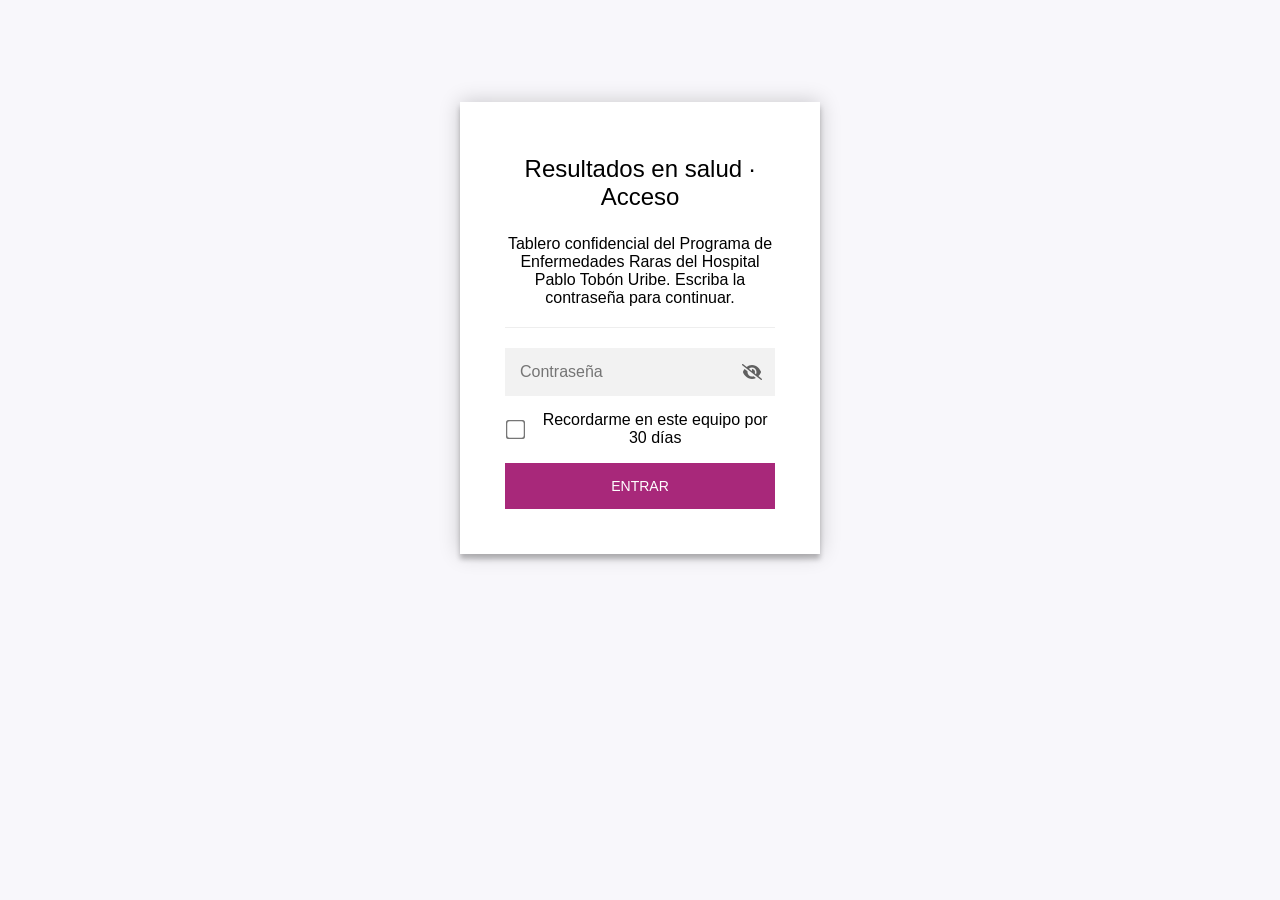
<file: resultados/index.html>
<!DOCTYPE html>
<html class="staticrypt-html">
    <head>
<meta name="robots" content="noindex, nofollow">
        <meta charset="utf-8" />
        <title>Resultados en salud · Acceso</title>
        <meta name="viewport" content="width=device-width, initial-scale=1" />

        <!-- do not cache this page -->
        <meta http-equiv="cache-control" content="max-age=0" />
        <meta http-equiv="cache-control" content="no-cache" />
        <meta http-equiv="expires" content="0" />
        <meta http-equiv="expires" content="Tue, 01 Jan 1980 1:00:00 GMT" />
        <meta http-equiv="pragma" content="no-cache" />

        <style>
            .staticrypt-hr {
                margin-top: 20px;
                margin-bottom: 20px;
                border: 0;
                border-top: 1px solid #eee;
            }

            .staticrypt-page {
                width: 360px;
                padding: 8% 0 0;
                margin: auto;
                box-sizing: border-box;
            }

            .staticrypt-form {
                position: relative;
                z-index: 1;
                background: #ffffff;
                max-width: 360px;
                margin: 0 auto 100px;
                padding: 45px;
                text-align: center;
                box-shadow: 0 0 20px 0 rgba(0, 0, 0, 0.2), 0 5px 5px 0 rgba(0, 0, 0, 0.24);
            }

            .staticrypt-form input[type="password"],
            input[type="text"] {
                background: inherit;
                border: 0;
                box-sizing: border-box; /* This ensures padding is included in the total width */
                font-size: 14px;
                outline: 0;
                padding: 15px 30px 15px 15px; /* Adjust the padding to ensure there is space for the icon */
                width: 100%;
            }

            .staticrypt-password-container {
                position: relative;
                outline: 0;
                background: #f2f2f2;
                width: 100%;
                border: 0;
                margin: 0 0 15px;
                box-sizing: border-box;
            }

            .staticrypt-toggle-password-visibility {
                cursor: pointer;
                height: 20px;
                opacity: 60%;
                padding: 13px;
                position: absolute;
                right: 0;
                top: 50%;
                transform: translateY(-50%);
                width: 20px;
            }

            .staticrypt-form .staticrypt-decrypt-button {
                text-transform: uppercase;
                outline: 0;
                background: #A8287A;
                width: 100%;
                border: 0;
                padding: 15px;
                color: #ffffff;
                font-size: 14px;
                cursor: pointer;
            }

            .staticrypt-form .staticrypt-decrypt-button:hover,
            .staticrypt-form .staticrypt-decrypt-button:active,
            .staticrypt-form .staticrypt-decrypt-button:focus {
                background: #A8287A;
                filter: brightness(92%);
            }

            .staticrypt-html {
                height: 100%;
            }

            .staticrypt-body {
                height: 100%;
                margin: 0;
            }

            .staticrypt-content {
                height: 100%;
                margin-bottom: 1em;
                background: #F8F7FB;
                font-family: "Arial", sans-serif;
                -webkit-font-smoothing: antialiased;
                -moz-osx-font-smoothing: grayscale;
            }

            .staticrypt-instructions {
                margin-top: -1em;
                margin-bottom: 1em;
            }

            .staticrypt-title {
                font-size: 1.5em;
            }

            label.staticrypt-remember {
                display: flex;
                align-items: center;
                margin-bottom: 1em;
            }

            .staticrypt-remember input[type="checkbox"] {
                transform: scale(1.5);
                margin-right: 1em;
            }

            .hidden {
                display: none !important;
            }

            .staticrypt-spinner-container {
                height: 100%;
                display: flex;
                align-items: center;
                justify-content: center;
            }

            .staticrypt-spinner {
                display: inline-block;
                width: 2rem;
                height: 2rem;
                vertical-align: text-bottom;
                border: 0.25em solid gray;
                border-right-color: transparent;
                border-radius: 50%;
                -webkit-animation: spinner-border 0.75s linear infinite;
                animation: spinner-border 0.75s linear infinite;
                animation-duration: 0.75s;
                animation-timing-function: linear;
                animation-delay: 0s;
                animation-iteration-count: infinite;
                animation-direction: normal;
                animation-fill-mode: none;
                animation-play-state: running;
                animation-name: spinner-border;
            }

            @keyframes spinner-border {
                100% {
                    transform: rotate(360deg);
                }
            }

            @media screen and (-webkit-min-device-pixel-ratio: 0) {
                .staticrypt-form input[type="password"],
                input[type="text"] {
                    font-size: 16px;
                }
            }
        </style>
    </head>

    <body class="staticrypt-body">
        <div id="staticrypt_loading" class="staticrypt-spinner-container">
            <div class="staticrypt-spinner"></div>
        </div>

        <div id="staticrypt_content" class="staticrypt-content hidden">
            <div class="staticrypt-page">
                <div class="staticrypt-form">
                    <div class="staticrypt-instructions">
                        <p class="staticrypt-title">Resultados en salud · Acceso</p>
                        <p>Tablero confidencial del Programa de Enfermedades Raras del Hospital Pablo Tobón Uribe. Escriba la contraseña para continuar.</p>
                    </div>

                    <hr class="staticrypt-hr" />

                    <form id="staticrypt-form" action="#" method="post">
                        <div class="staticrypt-password-container">
                            <input
                                id="staticrypt-password"
                                type="password"
                                name="password"
                                placeholder="Contraseña"
                                autofocus
                            />

                            <img
                                class="staticrypt-toggle-password-visibility"
                                alt="Show password"
                                title="Show password"
                                src="[data-uri]"
                            />
                        </div>

                        <label id="staticrypt-remember-label" class="staticrypt-remember hidden">
                            <input id="staticrypt-remember" type="checkbox" name="remember" />
                            Recordarme en este equipo por 30 días
                        </label>

                        <input type="submit" class="staticrypt-decrypt-button" value="Entrar" />
                    </form>
                </div>
            </div>
        </div>

        <script>
            // these variables will be filled when generating the file - the template format is 'variable_name'
            const staticryptInitiator = ((function(){
  const exports = {};
  const cryptoEngine = ((function(){
  const exports = {};
  const { subtle } = crypto;

const IV_BITS = 16 * 8;
const HEX_BITS = 4;
const ENCRYPTION_ALGO = "AES-CBC";

/**
 * Translates between utf8 encoded hexadecimal strings
 * and Uint8Array bytes.
 */
const HexEncoder = {
    /**
     * hex string -> bytes
     * @param {string} hexString
     * @returns {Uint8Array}
     */
    parse: function (hexString) {
        if (hexString.length % 2 !== 0) throw "Invalid hexString";
        const arrayBuffer = new Uint8Array(hexString.length / 2);

        for (let i = 0; i < hexString.length; i += 2) {
            const byteValue = parseInt(hexString.substring(i, i + 2), 16);
            if (isNaN(byteValue)) {
                throw "Invalid hexString";
            }
            arrayBuffer[i / 2] = byteValue;
        }
        return arrayBuffer;
    },

    /**
     * bytes -> hex string
     * @param {Uint8Array} bytes
     * @returns {string}
     */
    stringify: function (bytes) {
        const hexBytes = [];

        for (let i = 0; i < bytes.length; ++i) {
            let byteString = bytes[i].toString(16);
            if (byteString.length < 2) {
                byteString = "0" + byteString;
            }
            hexBytes.push(byteString);
        }
        return hexBytes.join("");
    },
};

/**
 * Translates between utf8 strings and Uint8Array bytes.
 */
const UTF8Encoder = {
    parse: function (str) {
        return new TextEncoder().encode(str);
    },

    stringify: function (bytes) {
        return new TextDecoder().decode(bytes);
    },
};

/**
 * Salt and encrypt a msg with a password.
 */
async function encrypt(msg, hashedPassword) {
    // Must be 16 bytes, unpredictable, and preferably cryptographically random. However, it need not be secret.
    // https://developer.mozilla.org/en-US/docs/Web/API/SubtleCrypto/encrypt#parameters
    const iv = crypto.getRandomValues(new Uint8Array(IV_BITS / 8));

    const key = await subtle.importKey("raw", HexEncoder.parse(hashedPassword), ENCRYPTION_ALGO, false, ["encrypt"]);

    const encrypted = await subtle.encrypt(
        {
            name: ENCRYPTION_ALGO,
            iv: iv,
        },
        key,
        UTF8Encoder.parse(msg)
    );

    // iv will be 32 hex characters, we prepend it to the ciphertext for use in decryption
    return HexEncoder.stringify(iv) + HexEncoder.stringify(new Uint8Array(encrypted));
}
exports.encrypt = encrypt;

/**
 * Decrypt a salted msg using a password.
 *
 * @param {string} encryptedMsg
 * @param {string} hashedPassword
 * @returns {Promise<string>}
 */
async function decrypt(encryptedMsg, hashedPassword) {
    const ivLength = IV_BITS / HEX_BITS;
    const iv = HexEncoder.parse(encryptedMsg.substring(0, ivLength));
    const encrypted = encryptedMsg.substring(ivLength);

    const key = await subtle.importKey("raw", HexEncoder.parse(hashedPassword), ENCRYPTION_ALGO, false, ["decrypt"]);

    const outBuffer = await subtle.decrypt(
        {
            name: ENCRYPTION_ALGO,
            iv: iv,
        },
        key,
        HexEncoder.parse(encrypted)
    );

    return UTF8Encoder.stringify(new Uint8Array(outBuffer));
}
exports.decrypt = decrypt;

/**
 * Salt and hash the password so it can be stored in localStorage without opening a password reuse vulnerability.
 *
 * @param {string} password
 * @param {string} salt
 * @returns {Promise<string>}
 */
async function hashPassword(password, salt) {
    // we hash the password in multiple steps, each adding more iterations. This is because we used to allow less
    // iterations, so for backward compatibility reasons, we need to support going from that to more iterations.
    let hashedPassword = await hashLegacyRound(password, salt);

    hashedPassword = await hashSecondRound(hashedPassword, salt);

    return hashThirdRound(hashedPassword, salt);
}
exports.hashPassword = hashPassword;

/**
 * This hashes the password with 1k iterations. This is a low number, we need this function to support backwards
 * compatibility.
 *
 * @param {string} password
 * @param {string} salt
 * @returns {Promise<string>}
 */
function hashLegacyRound(password, salt) {
    return pbkdf2(password, salt, 1000, "SHA-1");
}
exports.hashLegacyRound = hashLegacyRound;

/**
 * Add a second round of iterations. This is because we used to use 1k, so for backwards compatibility with
 * remember-me/autodecrypt links, we need to support going from that to more iterations.
 *
 * @param hashedPassword
 * @param salt
 * @returns {Promise<string>}
 */
function hashSecondRound(hashedPassword, salt) {
    return pbkdf2(hashedPassword, salt, 14000, "SHA-256");
}
exports.hashSecondRound = hashSecondRound;

/**
 * Add a third round of iterations to bring total number to 600k. This is because we used to use 1k, then 15k, so for
 * backwards compatibility with remember-me/autodecrypt links, we need to support going from that to more iterations.
 *
 * @param hashedPassword
 * @param salt
 * @returns {Promise<string>}
 */
function hashThirdRound(hashedPassword, salt) {
    return pbkdf2(hashedPassword, salt, 585000, "SHA-256");
}
exports.hashThirdRound = hashThirdRound;

/**
 * Salt and hash the password so it can be stored in localStorage without opening a password reuse vulnerability.
 *
 * @param {string} password
 * @param {string} salt
 * @param {int} iterations
 * @param {string} hashAlgorithm
 * @returns {Promise<string>}
 */
async function pbkdf2(password, salt, iterations, hashAlgorithm) {
    const key = await subtle.importKey("raw", UTF8Encoder.parse(password), "PBKDF2", false, ["deriveBits"]);

    const keyBytes = await subtle.deriveBits(
        {
            name: "PBKDF2",
            hash: hashAlgorithm,
            iterations,
            salt: UTF8Encoder.parse(salt),
        },
        key,
        256
    );

    return HexEncoder.stringify(new Uint8Array(keyBytes));
}

function generateRandomSalt() {
    const bytes = crypto.getRandomValues(new Uint8Array(128 / 8));

    return HexEncoder.stringify(new Uint8Array(bytes));
}
exports.generateRandomSalt = generateRandomSalt;

async function signMessage(hashedPassword, message) {
    const key = await subtle.importKey(
        "raw",
        HexEncoder.parse(hashedPassword),
        {
            name: "HMAC",
            hash: "SHA-256",
        },
        false,
        ["sign"]
    );
    const signature = await subtle.sign("HMAC", key, UTF8Encoder.parse(message));

    return HexEncoder.stringify(new Uint8Array(signature));
}
exports.signMessage = signMessage;

function getRandomAlphanum() {
    const possibleCharacters = "abcdefghijklmnopqrstuvwxyzABCDEFGHIJKLMNOPQRSTUVWXYZ0123456789";

    let byteArray;
    let parsedInt;

    // Keep generating new random bytes until we get a value that falls
    // within a range that can be evenly divided by possibleCharacters.length
    do {
        byteArray = crypto.getRandomValues(new Uint8Array(1));
        // extract the lowest byte to get an int from 0 to 255 (probably unnecessary, since we're only generating 1 byte)
        parsedInt = byteArray[0] & 0xff;
    } while (parsedInt >= 256 - (256 % possibleCharacters.length));

    // Take the modulo of the parsed integer to get a random number between 0 and totalLength - 1
    const randomIndex = parsedInt % possibleCharacters.length;

    return possibleCharacters[randomIndex];
}

/**
 * Generate a random string of a given length.
 *
 * @param {int} length
 * @returns {string}
 */
function generateRandomString(length) {
    let randomString = "";

    for (let i = 0; i < length; i++) {
        randomString += getRandomAlphanum();
    }

    return randomString;
}
exports.generateRandomString = generateRandomString;

  return exports;
})());
const codec = ((function(){
  const exports = {};
  /**
 * Initialize the codec with the provided cryptoEngine - this return functions to encode and decode messages.
 *
 * @param cryptoEngine - the engine to use for encryption / decryption
 */
function init(cryptoEngine) {
    const exports = {};

    /**
     * Top-level function for encoding a message.
     * Includes password hashing, encryption, and signing.
     *
     * @param {string} msg
     * @param {string} password
     * @param {string} salt
     *
     * @returns {string} The encoded text
     */
    async function encode(msg, password, salt) {
        const hashedPassword = await cryptoEngine.hashPassword(password, salt);

        const encrypted = await cryptoEngine.encrypt(msg, hashedPassword);

        // we use the hashed password in the HMAC because this is effectively what will be used a password (so we can store
        // it in localStorage safely, we don't use the clear text password)
        const hmac = await cryptoEngine.signMessage(hashedPassword, encrypted);

        return hmac + encrypted;
    }
    exports.encode = encode;

    /**
     * Encode using a password that has already been hashed. This is useful to encode multiple messages in a row, that way
     * we don't need to hash the password multiple times.
     *
     * @param {string} msg
     * @param {string} hashedPassword
     *
     * @returns {string} The encoded text
     */
    async function encodeWithHashedPassword(msg, hashedPassword) {
        const encrypted = await cryptoEngine.encrypt(msg, hashedPassword);

        // we use the hashed password in the HMAC because this is effectively what will be used a password (so we can store
        // it in localStorage safely, we don't use the clear text password)
        const hmac = await cryptoEngine.signMessage(hashedPassword, encrypted);

        return hmac + encrypted;
    }
    exports.encodeWithHashedPassword = encodeWithHashedPassword;

    /**
     * Top-level function for decoding a message.
     * Includes signature check and decryption.
     *
     * @param {string} signedMsg
     * @param {string} hashedPassword
     * @param {string} salt
     * @param {int} backwardCompatibleAttempt
     * @param {string} originalPassword
     *
     * @returns {Object} {success: true, decoded: string} | {success: false, message: string}
     */
    async function decode(signedMsg, hashedPassword, salt, backwardCompatibleAttempt = 0, originalPassword = "") {
        const encryptedHMAC = signedMsg.substring(0, 64);
        const encryptedMsg = signedMsg.substring(64);
        const decryptedHMAC = await cryptoEngine.signMessage(hashedPassword, encryptedMsg);

        if (decryptedHMAC !== encryptedHMAC) {
            // we have been raising the number of iterations in the hashing algorithm multiple times, so to support the old
            // remember-me/autodecrypt links we need to try bringing the old hashes up to speed.
            originalPassword = originalPassword || hashedPassword;
            if (backwardCompatibleAttempt === 0) {
                const updatedHashedPassword = await cryptoEngine.hashThirdRound(originalPassword, salt);

                return decode(signedMsg, updatedHashedPassword, salt, backwardCompatibleAttempt + 1, originalPassword);
            }
            if (backwardCompatibleAttempt === 1) {
                let updatedHashedPassword = await cryptoEngine.hashSecondRound(originalPassword, salt);
                updatedHashedPassword = await cryptoEngine.hashThirdRound(updatedHashedPassword, salt);

                return decode(signedMsg, updatedHashedPassword, salt, backwardCompatibleAttempt + 1, originalPassword);
            }

            return { success: false, message: "Signature mismatch" };
        }

        return {
            success: true,
            decoded: await cryptoEngine.decrypt(encryptedMsg, hashedPassword),
        };
    }
    exports.decode = decode;

    return exports;
}
exports.init = init;

  return exports;
})());
const decode = codec.init(cryptoEngine).decode;

/**
 * Initialize the staticrypt module, that exposes functions callbable by the password_template.
 *
 * @param {{
 *  staticryptEncryptedMsgUniqueVariableName: string,
 *  isRememberEnabled: boolean,
 *  rememberDurationInDays: number,
 *  staticryptSaltUniqueVariableName: string,
 * }} staticryptConfig - object of data that is stored on the password_template at encryption time.
 *
 * @param {{
 *  rememberExpirationKey: string,
 *  rememberPassphraseKey: string,
 *  replaceHtmlCallback: function,
 *  clearLocalStorageCallback: function,
 * }} templateConfig - object of data that can be configured by a custom password_template.
 */
function init(staticryptConfig, templateConfig) {
    const exports = {};

    /**
     * Decrypt our encrypted page, replace the whole HTML.
     *
     * @param {string} hashedPassword
     * @returns {Promise<boolean>}
     */
    async function decryptAndReplaceHtml(hashedPassword) {
        const { staticryptEncryptedMsgUniqueVariableName, staticryptSaltUniqueVariableName } = staticryptConfig;
        const { replaceHtmlCallback } = templateConfig;

        const result = await decode(
            staticryptEncryptedMsgUniqueVariableName,
            hashedPassword,
            staticryptSaltUniqueVariableName
        );
        if (!result.success) {
            return false;
        }
        const plainHTML = result.decoded;

        // if the user configured a callback call it, otherwise just replace the whole HTML
        if (typeof replaceHtmlCallback === "function") {
            replaceHtmlCallback(plainHTML);
        } else {
            document.write(plainHTML);
            document.close();
        }

        return true;
    }

    /**
     * Attempt to decrypt the page and replace the whole HTML.
     *
     * @param {string} password
     * @param {boolean} isRememberChecked
     *
     * @returns {Promise<{isSuccessful: boolean, hashedPassword?: string}>} - we return an object, so that if we want to
     *   expose more information in the future we can do it without breaking the password_template
     */
    async function handleDecryptionOfPage(password, isRememberChecked) {
        const { staticryptSaltUniqueVariableName } = staticryptConfig;

        // decrypt and replace the whole page
        const hashedPassword = await cryptoEngine.hashPassword(password, staticryptSaltUniqueVariableName);
        return handleDecryptionOfPageFromHash(hashedPassword, isRememberChecked);
    }
    exports.handleDecryptionOfPage = handleDecryptionOfPage;

    async function handleDecryptionOfPageFromHash(hashedPassword, isRememberChecked) {
        const { isRememberEnabled, rememberDurationInDays } = staticryptConfig;
        const { rememberExpirationKey, rememberPassphraseKey } = templateConfig;

        const isDecryptionSuccessful = await decryptAndReplaceHtml(hashedPassword);

        if (!isDecryptionSuccessful) {
            return {
                isSuccessful: false,
                hashedPassword,
            };
        }

        // remember the hashedPassword and set its expiration if necessary
        if (isRememberEnabled && isRememberChecked) {
            window.localStorage.setItem(rememberPassphraseKey, hashedPassword);

            // set the expiration if the duration isn't 0 (meaning no expiration)
            if (rememberDurationInDays > 0) {
                window.localStorage.setItem(
                    rememberExpirationKey,
                    (new Date().getTime() + rememberDurationInDays * 24 * 60 * 60 * 1000).toString()
                );
            }
        }

        return {
            isSuccessful: true,
            hashedPassword,
        };
    }
    exports.handleDecryptionOfPageFromHash = handleDecryptionOfPageFromHash;

    /**
     * Clear localstorage from staticrypt related values
     */
    function clearLocalStorage() {
        const { clearLocalStorageCallback, rememberExpirationKey, rememberPassphraseKey } = templateConfig;

        if (typeof clearLocalStorageCallback === "function") {
            clearLocalStorageCallback();
        } else {
            localStorage.removeItem(rememberPassphraseKey);
            localStorage.removeItem(rememberExpirationKey);
        }
    }

    async function handleDecryptOnLoad() {
        let isSuccessful = await decryptOnLoadFromUrl();

        if (!isSuccessful) {
            isSuccessful = await decryptOnLoadFromRememberMe();
        }

        return { isSuccessful };
    }
    exports.handleDecryptOnLoad = handleDecryptOnLoad;

    /**
     * Clear storage if we are logging out
     *
     * @returns {boolean} - whether we logged out
     */
    function logoutIfNeeded() {
        const logoutKey = "staticrypt_logout";

        // handle logout through query param
        const queryParams = new URLSearchParams(window.location.search);
        if (queryParams.has(logoutKey)) {
            clearLocalStorage();
            return true;
        }

        // handle logout through URL fragment
        const hash = window.location.hash.substring(1);
        if (hash.includes(logoutKey)) {
            clearLocalStorage();
            return true;
        }

        return false;
    }

    /**
     * To be called on load: check if we want to try to decrypt and replace the HTML with the decrypted content, and
     * try to do it if needed.
     *
     * @returns {Promise<boolean>} true if we derypted and replaced the whole page, false otherwise
     */
    async function decryptOnLoadFromRememberMe() {
        const { rememberDurationInDays } = staticryptConfig;
        const { rememberExpirationKey, rememberPassphraseKey } = templateConfig;

        // if we are login out, terminate
        if (logoutIfNeeded()) {
            return false;
        }

        // if there is expiration configured, check if we're not beyond the expiration
        if (rememberDurationInDays && rememberDurationInDays > 0) {
            const expiration = localStorage.getItem(rememberExpirationKey),
                isExpired = expiration && new Date().getTime() > parseInt(expiration);

            if (isExpired) {
                clearLocalStorage();
                return false;
            }
        }

        const hashedPassword = localStorage.getItem(rememberPassphraseKey);

        if (hashedPassword) {
            // try to decrypt
            const isDecryptionSuccessful = await decryptAndReplaceHtml(hashedPassword);

            // if the decryption is unsuccessful the password might be wrong - silently clear the saved data and let
            // the user fill the password form again
            if (!isDecryptionSuccessful) {
                clearLocalStorage();
                return false;
            }

            return true;
        }

        return false;
    }

    async function decryptOnLoadFromUrl() {
        const passwordKey = "staticrypt_pwd";
        const rememberMeKey = "remember_me";

        // try to get the password from the query param (for backward compatibility - we now want to avoid this method,
        // since it sends the hashed password to the server which isn't needed)
        const queryParams = new URLSearchParams(window.location.search);
        const hashedPasswordQuery = queryParams.get(passwordKey);
        const rememberMeQuery = queryParams.get(rememberMeKey);

        const urlFragment = window.location.hash.substring(1);
        // get the password from the url fragment
        const hashedPasswordRegexMatch = urlFragment.match(new RegExp(passwordKey + "=([^&]*)"));
        const hashedPasswordFragment = hashedPasswordRegexMatch ? hashedPasswordRegexMatch[1] : null;
        const rememberMeFragment = urlFragment.includes(rememberMeKey);

        const hashedPassword = hashedPasswordFragment || hashedPasswordQuery;
        const rememberMe = rememberMeFragment || rememberMeQuery;

        if (hashedPassword) {
            return handleDecryptionOfPageFromHash(hashedPassword, rememberMe);
        }

        return false;
    }

    return exports;
}
exports.init = init;

  return exports;
})());
            const templateError = "Contraseña incorrecta",
                templateToggleAltShow = "Show password",
                templateToggleAltHide = "Hide password",
                isRememberEnabled = true,
                staticryptConfig = {"staticryptEncryptedMsgUniqueVariableName":"[base64]","isRememberEnabled":true,"rememberDurationInDays":30,"staticryptSaltUniqueVariableName":"3fcd74c8c2da54b67da4842d99fd18a5"};

            // you can edit these values to customize some of the behavior of StatiCrypt
            const templateConfig = {
                rememberExpirationKey: "staticrypt_expiration",
                rememberPassphraseKey: "staticrypt_passphrase",
                replaceHtmlCallback: null,
                clearLocalStorageCallback: null,
            };

            // init the staticrypt engine
            const staticrypt = staticryptInitiator.init(staticryptConfig, templateConfig);

            // try to automatically decrypt on load if there is a saved password
            window.onload = async function () {
                const { isSuccessful } = await staticrypt.handleDecryptOnLoad();

                // if we didn't decrypt anything on load, show the password prompt. Otherwise the content has already been
                // replaced, no need to do anything
                if (!isSuccessful) {
                    // hide loading screen
                    document.getElementById("staticrypt_loading").classList.add("hidden");
                    document.getElementById("staticrypt_content").classList.remove("hidden");
                    document.getElementById("staticrypt-password").focus();

                    // show the remember me checkbox
                    if (isRememberEnabled) {
                        document.getElementById("staticrypt-remember-label").classList.remove("hidden");
                    }
                }
            };

            // toggle password visibility
            const toggleIcon = document.querySelector(".staticrypt-toggle-password-visibility");
            // these two icons are coming from FontAwesome
            const imgSrcEyeClosed =
                "[data-uri]";
            const imgSrcEyeOpened =
                "[data-uri]";
            toggleIcon.addEventListener("click", function () {
                const passwordInput = document.getElementById("staticrypt-password");
                if (passwordInput.type === "password") {
                    passwordInput.type = "text";
                    toggleIcon.src = imgSrcEyeOpened;
                    toggleIcon.alt = templateToggleAltHide;
                    toggleIcon.title = templateToggleAltHide;
                } else {
                    passwordInput.type = "password";
                    toggleIcon.src = imgSrcEyeClosed;
                    toggleIcon.alt = templateToggleAltShow;
                    toggleIcon.title = templateToggleAltShow;
                }
            });

            // handle password form submission
            document.getElementById("staticrypt-form").addEventListener("submit", async function (e) {
                e.preventDefault();

                const password = document.getElementById("staticrypt-password").value,
                    isRememberChecked = document.getElementById("staticrypt-remember").checked;

                const { isSuccessful } = await staticrypt.handleDecryptionOfPage(password, isRememberChecked);

                if (!isSuccessful) {
                    alert(templateError);
                }
            });
        </script>
    </body>
</html>
</file>
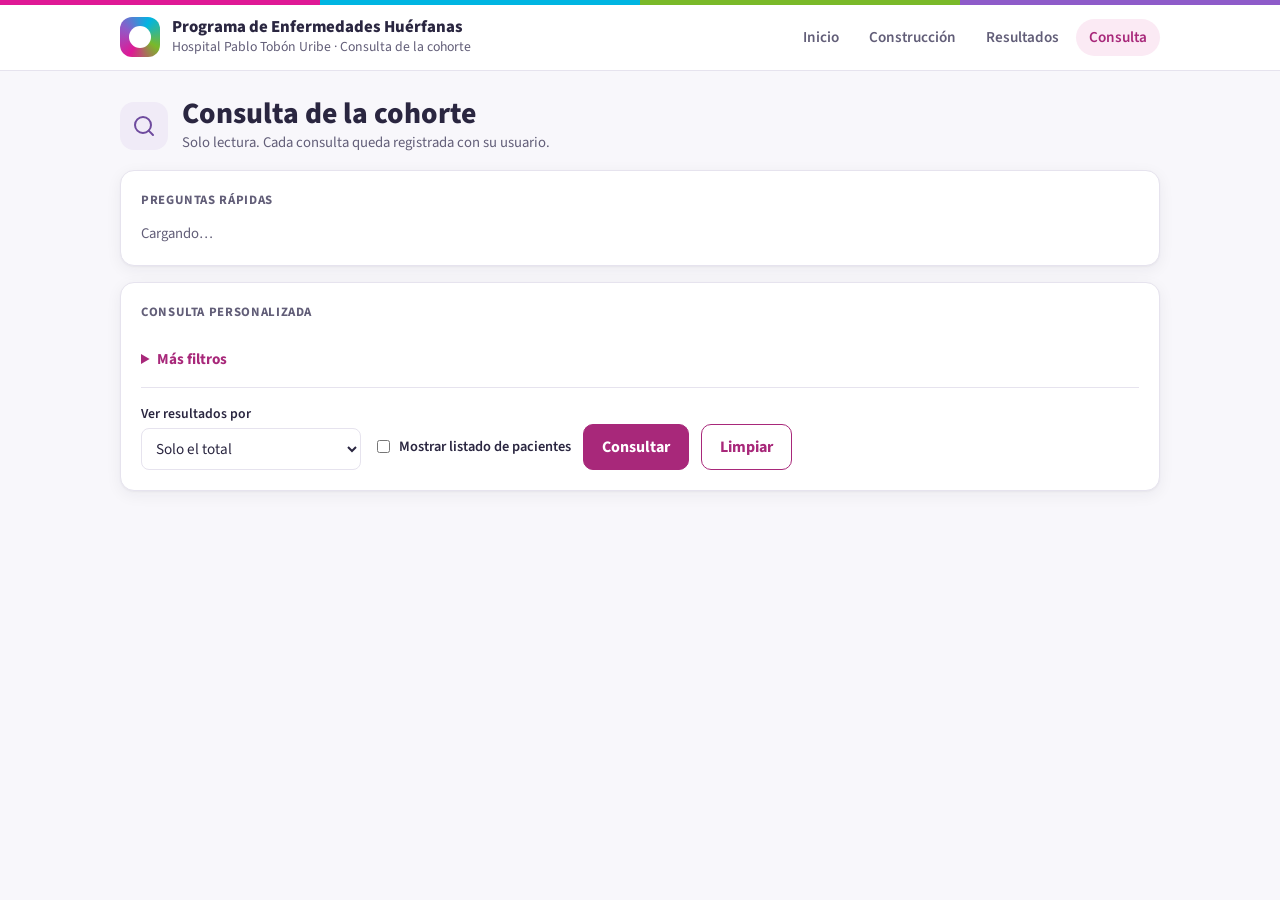
<file: apps-script/Consulta.html>
<!DOCTYPE html>
<html>
<head>
<base target="_top">
<meta name="viewport" content="width=device-width, initial-scale=1">
<link href="https://fonts.googleapis.com/css2?family=Source+Sans+3:wght@400;600;700&display=swap" rel="stylesheet">
<style>
  :root {
    color-scheme: light;
    --tinta: #2A2640; --tenue: #625E78; --linea: #E6E3EE; --fondo: #F8F7FB; --superficie: #FFFFFF;
    --acento: #A8287A; --acento-suave: #FBEAF4; --azul: #1A7590; --azul-suave: #E6F4F8;
    --morado: #6E4A9E; --morado-suave: #F0EBF7; --ambar-suave: #FBF1E0; --rojo-suave: #FAEBEA; --boton-txt: #FFFFFF;
    --sombra: 0 1px 2px rgba(31,26,58,.04), 0 4px 16px rgba(31,26,58,.06);
  }
  @media (prefers-color-scheme: dark) {
    :root {
      color-scheme: dark;
      --tinta: #DCD8E8; --tenue: #A29DB5; --linea: #34304A; --fondo: #1C1A28; --superficie: #24212F;
      --acento: #E28BC0; --acento-suave: #3E2537; --azul: #7EC6DA; --azul-suave: #1E3540;
      --morado: #B9A3E0; --morado-suave: #302A45; --ambar-suave: #3A3020; --rojo-suave: #3D2426; --boton-txt: #24212F;
      --sombra: 0 1px 2px rgba(0,0,0,.25), 0 4px 14px rgba(0,0,0,.18);
    }
    .franja, .marca-icono { filter: saturate(.75) brightness(.9);
    }
  }
  * { box-sizing: border-box; }
  body { font-family: "Source Sans 3", system-ui, -apple-system, "Segoe UI", sans-serif; color: var(--tinta); background: var(--fondo); margin: 0; font-size: 16px; line-height: 1.5; }
  a { color: var(--acento); }
  .cabecera { background: var(--superficie); border-bottom: 1px solid var(--linea); }
  .franja { display: flex; height: 5px; }
  .franja span { flex: 1; }
  .franja span:nth-child(1) { background: #DF1995; } .franja span:nth-child(2) { background: #00B5E2; }
  .franja span:nth-child(3) { background: #7AB929; } .franja span:nth-child(4) { background: #8E5BC9; }
  .cab-fila { max-width: 1080px; margin: 0 auto; padding: 12px 20px; display: flex; justify-content: space-between; align-items: center; gap: 12px; flex-wrap: wrap; }
  .marca { display: flex; align-items: center; gap: 12px; }
  .marca-icono { width: 40px; height: 40px; border-radius: 12px; flex: none; position: relative;
    background: conic-gradient(from 210deg, #DF1995, #8E5BC9, #00B5E2, #7AB929, #DF1995); }
  .marca-icono::after { content: ""; position: absolute; inset: 9px; border-radius: 50%; background: var(--superficie); }
  .marca-titulo { display: block; font-weight: 800; font-size: 1.05rem; line-height: 1.2; }
  .marca-sub { display: block; color: var(--tenue); font-size: .86rem; }
  .menu { display: flex; gap: 4px; flex-wrap: wrap; }
  .menu a { text-decoration: none; color: var(--tenue); font-weight: 600; font-size: .95rem; padding: 7px 13px; border-radius: 999px; }
  .menu a:hover { background: var(--fondo); color: var(--tinta); }
  .menu a.activo { background: var(--acento-suave); color: var(--acento); }
  .caja { max-width: 1080px; margin: 0 auto; padding: 26px 20px 48px; }
  .heroe { display: flex; gap: 14px; align-items: center; }
  .heroe .ic { width: 48px; height: 48px; border-radius: 14px; background: var(--morado-suave); color: var(--morado); display: inline-flex; align-items: center; justify-content: center; flex: none; }
  .heroe svg { width: 24px; height: 24px; }
  h1 { font-size: 1.85rem; font-weight: 800; margin: 0; line-height: 1.2; }
  h2 { font-size: .8rem; margin: 0 0 12px; color: var(--tenue); text-transform: uppercase; letter-spacing: .05em; font-weight: 700; }
  .tenue { color: var(--tenue); font-size: .92rem; }
  .panel { background: var(--superficie); border: 1px solid var(--linea); border-radius: 14px; padding: 20px; margin-top: 16px; box-shadow: var(--sombra); }
  .rapidas { display: flex; flex-wrap: wrap; gap: 8px; }
  .rapidas button { background: var(--acento-suave); color: var(--acento); border: 1px solid transparent; border-radius: 999px; padding: 7px 14px; font-weight: 700; }
  .rapidas button:hover { background: var(--acento); color: var(--boton-txt); }
  .filtros { display: grid; grid-template-columns: repeat(auto-fill, minmax(210px, 1fr)); gap: 12px 14px; }
  label { display: block; font-weight: 600; font-size: .86rem; margin-bottom: 4px; }
  select, input[type=text] { width: 100%; font: inherit; font-size: .95rem; color: var(--tinta); border: 1px solid var(--linea); border-radius: 8px; padding: 8px 10px; background: var(--superficie); }
  select:focus, input:focus { outline: 2px solid var(--acento); border-color: var(--acento); }
  select.activo, input.activo { border-color: var(--acento); background: var(--acento-suave); }
  details { margin-top: 14px; }
  summary { cursor: pointer; color: var(--acento); font-weight: 700; font-size: .95rem; }
  details .filtros { margin-top: 12px; }
  .barra { display: flex; flex-wrap: wrap; gap: 12px; align-items: flex-end; margin-top: 16px; padding-top: 16px; border-top: 1px solid var(--linea); }
  .barra > div { min-width: 220px; }
  .check { display: flex; gap: 6px; align-items: center; font-weight: 600; font-size: .9rem; padding-bottom: 9px; }
  button { font: inherit; font-weight: 700; border-radius: 10px; padding: 10px 18px; border: 1px solid var(--acento); background: var(--acento); color: var(--boton-txt); cursor: pointer; }
  button.sec { background: var(--superficie); color: var(--acento); }
  .n { font-size: 2.4rem; font-weight: 800; color: var(--acento); line-height: 1.1; font-variant-numeric: tabular-nums; }
  .resumen { display: flex; gap: 24px; align-items: baseline; flex-wrap: wrap; }
  .chips span { display: inline-block; background: var(--fondo); border: 1px solid var(--linea); border-radius: 999px; padding: 2px 10px; font-size: .82rem; margin: 2px 4px 2px 0; }
  table { border-collapse: collapse; width: 100%; font-size: .93rem; }
  th, td { text-align: left; padding: 8px 10px; border-bottom: 1px solid var(--linea); vertical-align: middle; }
  th { background: var(--fondo); font-size: .76rem; text-transform: uppercase; letter-spacing: .03em; color: var(--tenue); }
  td.num { text-align: right; white-space: nowrap; width: 1%; font-variant-numeric: tabular-nums; }
  .bar { height: 10px; border-radius: 5px; min-width: 2px; background: linear-gradient(90deg, #DF1995, #8E5BC9); }
  td.barcol { width: 35%; }
  .error { background: var(--rojo-suave); }
  .aviso { background: var(--ambar-suave); font-size: .92rem; }
  .aviso ul { margin: 6px 0 0; padding-left: 20px; }
  .listado { overflow-x: auto; }
  .listado-cab { display: flex; justify-content: space-between; align-items: center; gap: 10px; flex-wrap: wrap; margin-bottom: 10px; }
  .listado-cab h2 { margin: 0; }
  .listado-acc { display: flex; gap: 8px; align-items: center; flex-wrap: wrap; }
  .listado-acc button { padding: 7px 14px; font-size: .9rem; }
  @media (max-width: 640px) { .marca-sub { display: none; } h1 { font-size: 1.5rem; } .menu { width: 100%; overflow-x: auto; flex-wrap: nowrap; } .menu a { white-space: nowrap; } }
</style>
</head>
<body>
<header class="cabecera">
  <div class="franja" aria-hidden="true"><span></span><span></span><span></span><span></span></div>
  <div class="cab-fila">
    <a class="marca" href="https://carlosestebanbuiles.github.io/huerfanasHPTU/#inicio" style="text-decoration:none;color:inherit">
      <span class="marca-icono" aria-hidden="true"></span>
      <span><span class="marca-titulo">Programa de Enfermedades Huérfanas</span>
      <span class="marca-sub">Hospital Pablo Tobón Uribe · Consulta de la cohorte</span></span>
    </a>
    <nav class="menu" aria-label="Portal del programa">
      <a href="https://carlosestebanbuiles.github.io/huerfanasHPTU/#inicio">Inicio</a>
      <a href="https://carlosestebanbuiles.github.io/huerfanasHPTU/#construccion">Construcción</a>
      <a href="https://carlosestebanbuiles.github.io/huerfanasHPTU/resultados/">Resultados</a>
      <a href="https://carlosestebanbuiles.github.io/huerfanasHPTU/#consulta" class="activo" aria-current="page">Consulta</a>
    </nav>
  </div>
</header>
<div class="caja">
  <div class="heroe">
    <span class="ic"><svg xmlns="http://www.w3.org/2000/svg" viewBox="0 0 24 24" fill="none" stroke="currentColor" stroke-width="2" stroke-linecap="round" stroke-linejoin="round" aria-hidden="true"><path d="m21 21-4.34-4.34"/><circle cx="11" cy="11" r="8"/></svg></span>
    <div>
      <h1>Consulta de la cohorte</h1>
      <div class="tenue">Solo lectura. Cada consulta queda registrada con su usuario.</div>
    </div>
  </div>
  <div id="avisos"></div>

  <div class="panel">
    <h2>Preguntas rápidas</h2>
    <div class="rapidas" id="rapidas"><span class="tenue">Cargando…</span></div>
  </div>

  <div class="panel">
    <h2>Consulta personalizada</h2>
    <div class="filtros" id="principales"></div>
    <details id="mas"><summary>Más filtros</summary><div class="filtros" id="otros"></div></details>
    <div class="barra">
      <div><label for="agrupar">Ver resultados por</label><select id="agrupar"><option value="">Solo el total</option></select></div>
      <label class="check"><input type="checkbox" id="listado"> Mostrar listado de pacientes</label>
      <button id="btn">Consultar</button>
      <button class="sec" id="limpiar">Limpiar</button>
    </div>
  </div>

  <div id="salida"></div>
</div>

<script>
  const esc = s => String(s == null ? '' : s).replace(/[&<>"]/g, c => ({'&':'&amp;','<':'&lt;','>':'&gt;','"':'&quot;'}[c]));
  const $ = id => document.getElementById(id);
  const salida = $('salida');
  let OPC = null;

  const fallo = e => { salida.innerHTML = '<div class="panel error">' + esc(e.message || e) + '</div>'; };
  const nombreCorto = c => c;

  function control(col) {
    const id = 'f-' + btoa(unescape(encodeURIComponent(col))).replace(/=/g, '');
    if (OPC.busqueda.indexOf(col) >= 0) {
      // Búsqueda con texto: escribir parte del nombre
      return `<div><label for="${id}">${esc(nombreCorto(col))}</label>
        <input type="text" id="${id}" data-col="${esc(col)}" list="${id}-l" placeholder="Escriba para buscar…">
        <datalist id="${id}-l">${OPC.filtros[col].map(v => `<option value="${esc(v)}">`).join('')}</datalist></div>`;
    }
    return `<div><label for="${id}">${esc(col)}</label>
      <select id="${id}" data-col="${esc(col)}"><option value="">Todos</option>
      ${OPC.filtros[col].filter(v => v !== '').map(v => `<option>${esc(v)}</option>`).join('')}</select></div>`;
  }

  function campos() { return Array.from(document.querySelectorAll('[data-col]')); }

  function leerFiltros() {
    const f = {};
    campos().forEach(el => { const v = el.value.trim(); if (v) f[el.dataset.col] = [v]; });
    return f;
  }

  function marcar() { campos().forEach(el => el.classList.toggle('activo', !!el.value.trim())); }

  function aplicar(filtros, agrupar) {
    campos().forEach(el => { const v = filtros[el.dataset.col]; el.value = v && v.length ? v[0] : ''; });
    $('agrupar').value = agrupar || '';
    const hayOtros = campos().some(el => el.closest('#otros') && el.value);
    if (hayOtros) $('mas').open = true;
    marcar();
  }

  let ULTIMA = null;
  function consultar() {
    const q = { filtros: leerFiltros(), agrupar: $('agrupar').value, listado: $('listado').checked };
    ULTIMA = q;
    salida.innerHTML = '<div class="panel tenue">Consultando…</div>';
    google.script.run.withSuccessHandler(r => pintar(r, q)).withFailureHandler(fallo).consultar(q);
  }

  function pintar(r, q) {
    const chips = Object.keys(q.filtros).map(k => `<span>${esc(nombreCorto(k))}: ${esc(q.filtros[k][0])}</span>`).join('') || '<span>Sin filtros</span>';
    let h = `<div class="panel"><div class="resumen"><div><div class="n">${r.n.toLocaleString('es-CO')}</div><div class="tenue">pacientes</div></div>
      <div class="chips">${chips}</div></div></div>`;
    if (r.grupos) {
      const max = Math.max(1, ...r.grupos.map(g => g[1]));
      const multi = OPC.busqueda.indexOf(q.agrupar) >= 0;
      h += `<div class="panel"><h2>Por ${esc(nombreCorto(q.agrupar))}</h2>
        ${multi ? '<p class="tenue" style="margin-top:-4px">Un paciente con varias enfermedades cuenta en cada una; los porcentajes pueden sumar más de 100 %.</p>' : ''}
        <table><thead><tr><th>${esc(nombreCorto(q.agrupar))}</th><th class="num">Pacientes</th><th class="num">%</th><th></th></tr></thead><tbody>${
        r.grupos.map(g => `<tr><td>${esc(g[0])}</td><td class="num">${g[1]}</td><td class="num">${r.n ? (100 * g[1] / r.n).toFixed(1) : 0}</td>
          <td class="barcol"><div class="bar" style="width:${(100 * g[1] / max).toFixed(1)}%"></div></td></tr>`).join('')}</tbody></table></div>`;
    }
    if (r.listado) h += `<div class="panel listado"><div class="listado-cab"><h2>Listado</h2>${OPC.permitirDescarga ? '<div class="listado-acc"><button type="button" class="sec" id="descargar">Descargar CSV</button><button type="button" class="sec" id="copiar">Copiar</button><span class="tenue" id="desc-estado"></span></div>' : ''}</div><table><thead><tr>${r.listado.columnas.map(c => `<th>${esc(c)}</th>`).join('')}</tr></thead><tbody>${
      r.listado.filas.map(f => `<tr>${f.map(c => `<td>${esc(c)}</td>`).join('')}</tr>`).join('')}</tbody></table>${r.listado.recortado ? '<p class="tenue">Se muestran las primeras filas; afine los filtros.</p>' : ''}</div>`;
    salida.innerHTML = h;
    if (r.listado && OPC.permitirDescarga) {
      $('descargar').onclick = () => exportar('descargar');
      $('copiar').onclick = () => exportar('copiar');
    }
    salida.scrollIntoView({ behavior: 'smooth', block: 'start' });
  }

  // Descarga o copia TODAS las filas del listado (no solo las que se ven). Queda registrada.
  function exportar(modo) {
    const est = $('desc-estado'); est.textContent = 'Preparando…';
    const q = Object.assign({}, ULTIMA, { listado: true, descarga: true });
    google.script.run.withSuccessHandler(r => {
      const L = r.listado; if (!L) { est.textContent = ''; return; }
      const sep = modo === 'copiar' ? '\t' : ';';
      const celda = v => { v = String(v == null ? '' : v); return modo === 'copiar' ? v.replace(/[\t\n]/g, ' ') : (/[;"\n]/.test(v) ? '"' + v.replace(/"/g, '""') + '"' : v); };
      const texto = [L.columnas].concat(L.filas).map(f => f.map(celda).join(sep)).join('\r\n');
      const nota = L.recortado ? ' (se alcanzó el máximo de filas configurado)' : '';
      if (modo === 'copiar') {
        const ok = () => { est.textContent = L.filas.length + ' filas copiadas; péguelas en Excel' + nota + '.'; };
        if (navigator.clipboard && navigator.clipboard.writeText) navigator.clipboard.writeText(texto).then(ok, () => respaldo(texto, ok));
        else respaldo(texto, ok);
        return;
      }
      try {
        const a = document.createElement('a');
        a.href = URL.createObjectURL(new Blob(['\ufeff' + texto], { type: 'text/csv;charset=utf-8' }));
        a.download = 'listado-cohorte-' + new Date().toISOString().slice(0, 10) + '.csv';
        document.body.appendChild(a); a.click(); setTimeout(() => { URL.revokeObjectURL(a.href); a.remove(); }, 1000);
        est.textContent = L.filas.length + ' filas descargadas' + nota + '. Si no se descargó, use «Copiar».';
      } catch (e) { est.textContent = 'El navegador bloqueó la descarga; use «Copiar».'; }
    }).withFailureHandler(e => { est.textContent = ''; fallo(e); }).consultar(q);
  }
  function respaldo(texto, ok) {
    const t = document.createElement('textarea'); t.value = texto; document.body.appendChild(t); t.select();
    try { document.execCommand('copy'); ok(); } catch (e) { $('desc-estado').textContent = 'No se pudo copiar.'; }
    t.remove();
  }

  google.script.run.withSuccessHandler(o => {
    OPC = o;
    const otros = o.orden.filter(c => o.principales.indexOf(c) < 0);
    if (o.avisos && o.avisos.length) $('avisos').innerHTML = '<div class="panel aviso"><strong>Revisar la hoja de configuración:</strong><ul>' + o.avisos.map(a => '<li>' + esc(a) + '</li>').join('') + '</ul></div>';
    $('principales').innerHTML = o.principales.map(control).join('');
    $('otros').innerHTML = otros.map(control).join('');
    $('agrupar').innerHTML += o.principales.concat(otros).map(c => `<option value="${esc(c)}">${esc(nombreCorto(c))}</option>`).join('');
    $('rapidas').innerHTML = o.rapidas.map((p, i) => `<button data-i="${i}">${esc(p.titulo)}</button>`).join('');
    $('rapidas').onclick = ev => { const b = ev.target.closest('button'); if (!b) return; const p = o.rapidas[b.dataset.i]; aplicar(p.filtros, p.agrupar); $('listado').checked = false; consultar(); };
    document.addEventListener('change', ev => { if (ev.target.dataset && ev.target.dataset.col) marcar(); });
    document.addEventListener('input', ev => { if (ev.target.dataset && ev.target.dataset.col) marcar(); });
    salida.innerHTML = `<div class="panel"><div class="n">${o.total.toLocaleString('es-CO')}</div><div class="tenue">pacientes en la base. Elija una pregunta rápida o arme su consulta.</div></div>`;
  }).withFailureHandler(fallo).opciones();

  $('btn').onclick = consultar;
  $('limpiar').onclick = () => { aplicar({}, ''); $('listado').checked = false; salida.innerHTML = ''; };
</script>
</body>
</html>
</file>
